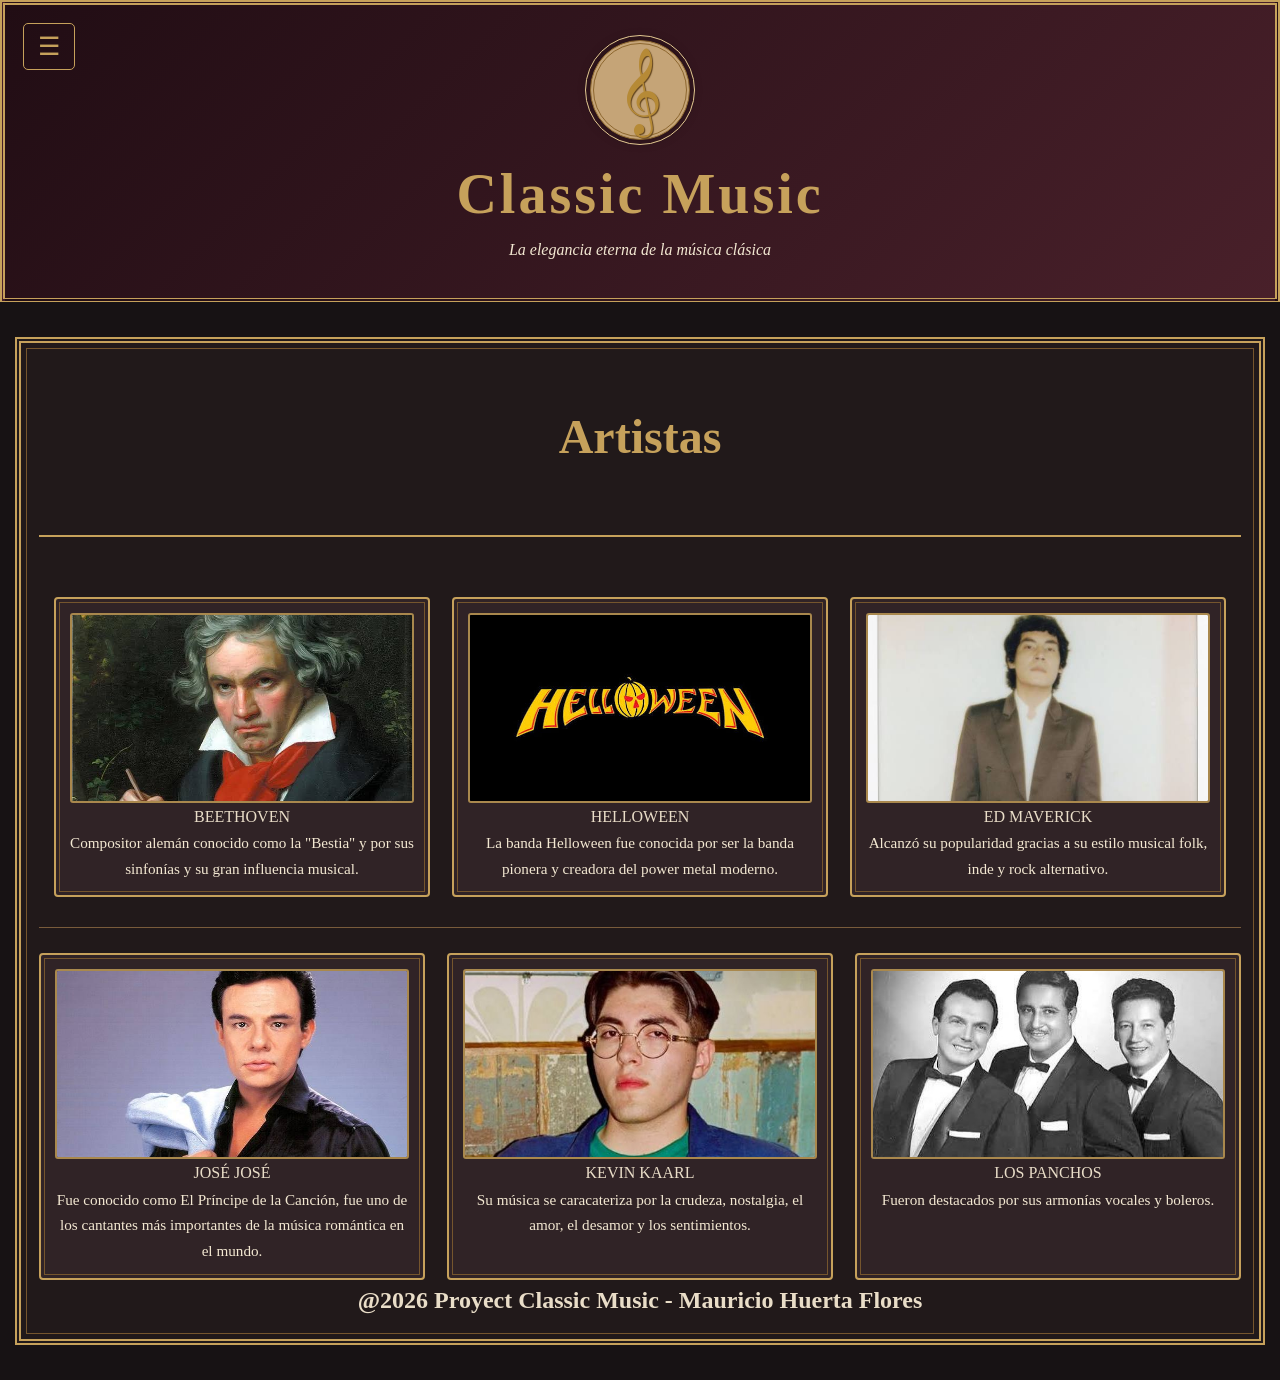
<file: index.html>
<!DOCTYPE html>
<html lang="es">
<head>
    <meta charset="UTF-8">
    <meta name="viewport" content="width=device-width, initial-scale=1.0">
    <meta name="theme-color" content="#35151F">
    <title>index.html</title>
    <link rel="stylesheet" href="style.css">
</head>

<body>

    <!-- Encabezado principal -->
    <header class="encabezado">

        <button class="boton-menu" id="abrirMenu"
                aria-label="Abrir menú"
                aria-controls="menuLateral"
                aria-expanded="false">
            ☰
        </button>

        <div class="logo">
            <span class="clave-sol">𝄞</span>
        </div>

        <h1>Classic Music</h1>
        <p>La elegancia eterna de la música clásica</p>

    </header>

    <!-- Fondo oscuro del menú -->
    <div class="fondo-menu" id="fondoMenu"></div>

    <!-- Menú lateral -->
    <nav class="menu-lateral" id="menuLateral"
         aria-label="Menú principal">

        <button class="cerrar-menu" id="cerrarMenu"
                aria-label="Cerrar menú">×</button>

        <div class="logo logo-menu">
            <span class="clave-sol">𝄞</span>
        </div>

        <h2>Classic Music</h2>

        <a href="index.html">
            <span class="icono-menu" aria-hidden="clave-sol">𝄞</span>
            Inicio
        </a>

        <a href="Academica.html">
            <span class="icono-menu" aria-hidden="true">🎻</span>
            Académica
        </a>

        <a href="Rock.html">
            <span class="icono-menu" aria-hidden="true">🎸</span>
            Rock
        </a>

        <a href="Folk.html">
            <span class="icono-menu" aria-hidden="true">🎺</span>
            Folk
        </a>

        <a href="Pop.html">
            <span class="icono-menu" aria-hidden="true">🎙</span>
            Pop
        </a>

        <a href="genero.html">
            <span class="icono-menu" aria-hidden="true">🎹</span>
            Inde
        </a>

        <a href="Boleros.html">
            <span class="icono-menu" aria-hidden="true">🎶</span>
            Bolero
        </a>

        <a href="formulario.html">
            <span class="icono-menu" aria-hidden="true">$</span>
            Suscrbirse
        </a>

    </nav>

    <!-- Contenido de la página -->
    <main>

        <!-- Inicio -->
        <section class="presentacion" id="inicio">

          <h2><font size="20">Artistas</font></h2>

        </section>

        <!-- Compositores -->
        <section class="seccion" id="compositores">

            
            

            <div class="contenedor-tarjetas">

                <article class="tarjeta">
                    <img src="imagenes/beethoven2.jpg"
                         

                    <h3>BEETHOVEN</h3>

                    <p>
                        Compositor alemán conocido como la "Bestia" y por sus
                        sinfonías y su gran influencia musical.
                    </p>
                </article>

                 <article class="tarjeta">
                    <img src="imagenes/halloween2.jpg"
                         
                    <h3>HELLOWEEN</h3>

                    <p>
                         La banda Helloween fue conocida por ser
                          la banda pionera y creadora del power metal moderno.
                    </p>
                </article>

                <article class="tarjeta">
                    <img src="imagenes/ed.jpg"
                        

                    <h3>ED MAVERICK</h3>

                    <p>
                         Alcanzó su popularidad gracias a su estilo musical folk, inde y rock alternativo.
                    </p>
                </article>

            </div>

        </section>

        
            <div class="contenedor-tarjetas">

                <article class="tarjeta">
                    <img src="imagenes/jose2.jpg"
                         
                    <h3>JOSÉ JOSÉ</h3>

                    <p>
                       Fue conocido como El Príncipe de la Canción, fue uno de los cantantes más importantes de la música romántica
                       en el mundo.
                    </p>
                </article>

                <article class="tarjeta">
                    <img src="imagenes/kevin2.jpg"
                         

                    <h3>KEVIN KAARL</h3>

                    <p>
                        Su música se caracateriza
                        por la crudeza, nostalgia, el amor, el desamor y los sentimientos.
                    </p>
                </article>

                <article class="tarjeta">
                    <img src="imagenes/pancho2.jpg"
                        

                    <h3>LOS PANCHOS</h3>

                    <p>
                        Fueron destacados por sus armonías vocales y boleros.
                    </p>
                </article>

            </div>

        </section>
        <center><h2>@2026 Proyect Classic Music - Mauricio Huerta Flores</h2></center>


    <script src="script.js"></script>

</body>
</html>
</file>
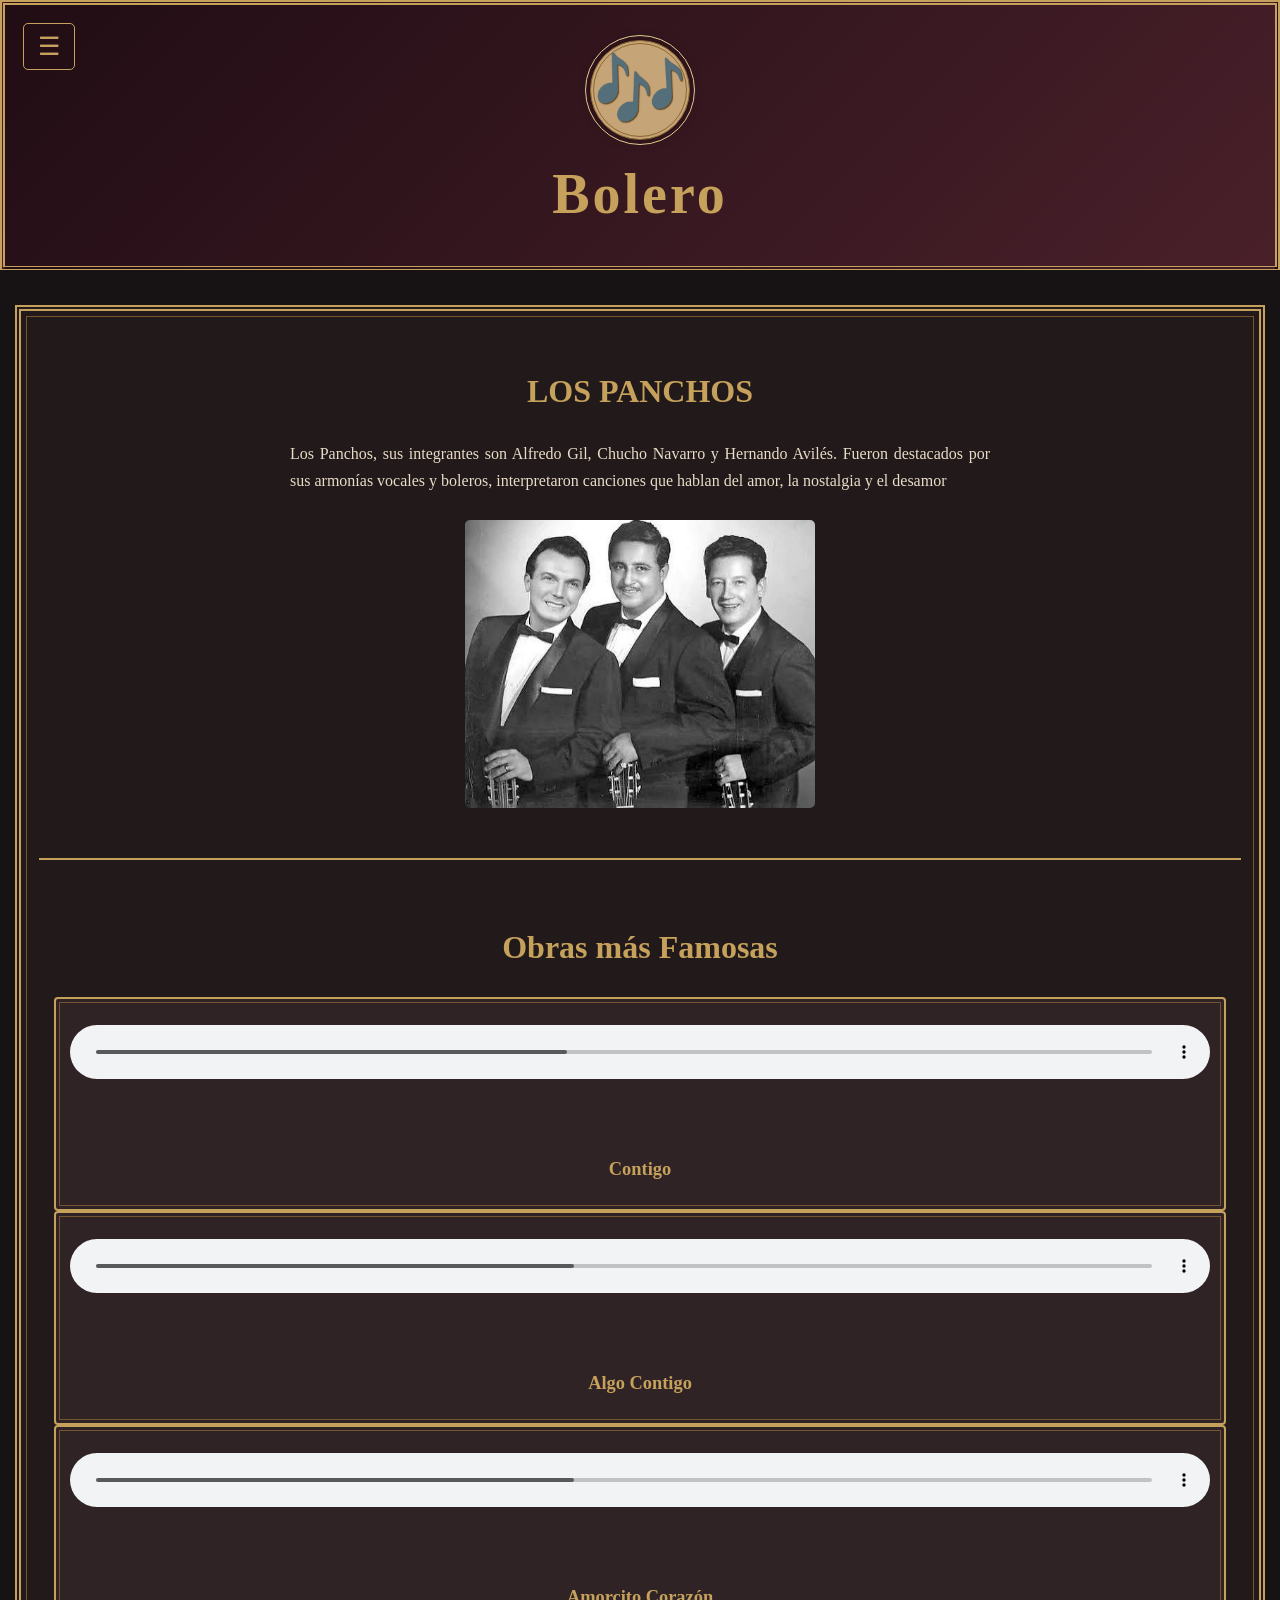
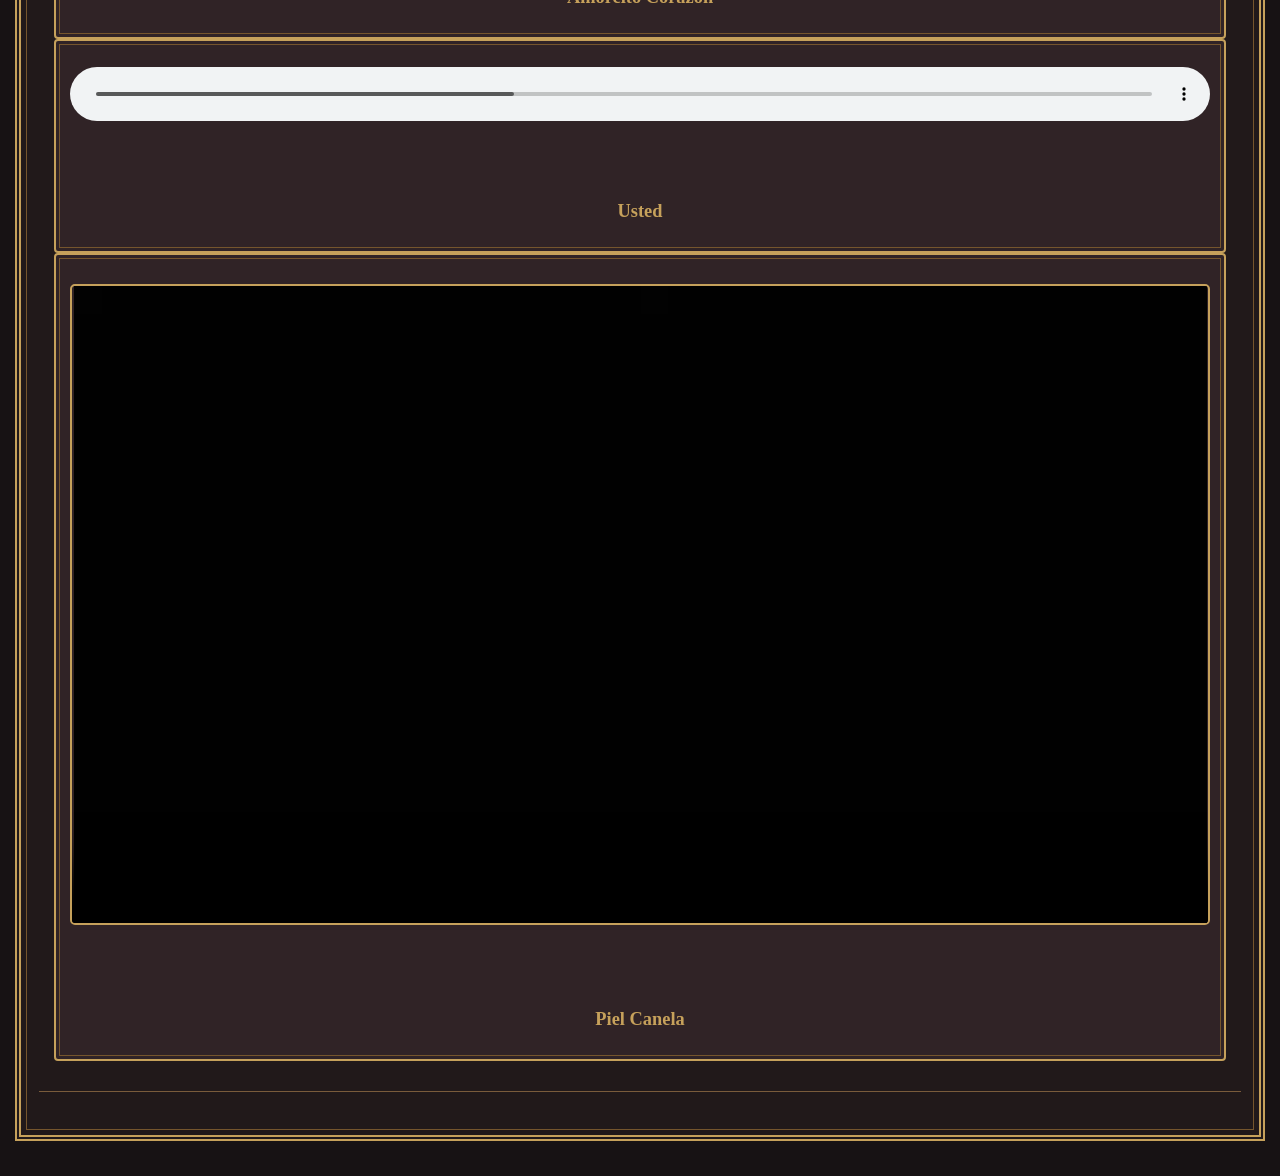
<file: Boleros.html>
<!DOCTYPE html>
<html lang="es">
<head>
    <meta charset="UTF-8">
    <meta name="viewport" content="width=device-width, initial-scale=1.0">
    <meta name="theme-color" content="#35151F">
    <title>Boleros.html</title>
    <link rel="stylesheet" href="style.css">
</head>

<body>

    <!-- Encabezado principal -->
    <header class="encabezado">

        <button class="boton-menu" id="abrirMenu"
                aria-label="Abrir menú"
                aria-controls="menuLateral"
                aria-expanded="false">
            ☰
        </button>

        <div class="logo">
            <span class="clave-sol">🎶</span>
        </div>

        <h1>Bolero</h1>
       

    </header>

    <!-- Fondo oscuro del menú -->
    <div class="fondo-menu" id="fondoMenu"></div>

    <!-- Menú lateral -->
    <nav class="menu-lateral" id="menuLateral"
         aria-label="Menú principal">

        <button class="cerrar-menu" id="cerrarMenu"
                aria-label="Cerrar menú">×</button>

        <div class="logo logo-menu">
            <span class="clave-sol">𝄞</span>
        </div>

        <h2>Music Classic</h2>

        <a href="index.html">
            <span class="icono-menu" aria-hidden="clave-sol">𝄞</span>
            Inicio
        </a>

        <a href="Academica.html">
            <span class="icono-menu" aria-hidden="true">🎻</span>
            Académica
        </a>

        <a href="Rock.html">
            <span class="icono-menu" aria-hidden="true">🎸</span>
            Rock
        </a>

        <a href="Folk.html">
            <span class="icono-menu" aria-hidden="true">🎺</span>
            Folk
        </a>

        <a href="Pop.html">
            <span class="icono-menu" aria-hidden="true">🎙</span>
            Pop
        </a>

        <a href="genero.html">
            <span class="icono-menu" aria-hidden="true">🎹</span>
            Inde
        </a>

        <a href="Boleros.html">
            <span class="icono-menu" aria-hidden="true">🎶</span>
            Bolero
        </a>

         <a href="formulario.html">
            <span class="icono-menu" aria-hidden="true">$</span>
            Suscribirse
        </a>
    </nav>

    <!-- Contenido de la página -->
    <main>

        <!-- Inicio -->
        <section class="presentacion" id="inicio">

            <h2>LOS PANCHOS</h2>

            <p align="justify">
                Los Panchos, sus integrantes son Alfredo Gil, Chucho Navarro y Hernando Avilés. Fueron destacados por sus armonías vocales y boleros, interpretaron canciones que hablan
                del amor, la nostalgia y el desamor
                
            </p>

            <img
                src="imagenes/pancho.jpg" heigh="350" width="350">
                
                

        </section>

        <!-- Compositores -->
        <section class="seccion" id="Obras mas famosas">
        <h2>Obras más Famosas</h2>

                    <article class="tarjeta">
                   <center><audio controls preload="auto">
                    <source src="audio/contigo.mp3" type="audio/mp3">
                    </center></audio><br><br>
                    <h3>Contigo</h3>

                    <p>
                        
                    </p>
                </article>

                <article class="tarjeta">
                    <center><audio controls preload="auto">
                    <source src="audio/algocontigo.mp3" type="audio/mp3">
                    </center></audio><br><br>
                    <h3>Algo Contigo</h3>

                    <p>
                        
                    </p>
                </article>
                            
                <article class="tarjeta">
                    <center><audio controls preload="auto">
                    <source src="audio/amorcitocorazón.mp3" type="audio/mp3">
                    </center></audio><br><br>
                    <h3>Amorcito Corazón</h3>

                    <p>
                        
                    </p>
                </article>
           
                <article class="tarjeta">
                    <center><audio controls preload="auto">
                    <source src="audio/usted.mp3" type="audio/mp3">
                    </center></audio><br><br>
                    <h3>Usted</h3>

                    <p>
                        
                    </p>
                </article>
    
                <article class="tarjeta">
                    <center><video width="640" height="360" controls>
                        <source src="videos/pielcanela.mp4" type="video/mp4">
                        </center></video><br><br>
                    <h3>Piel Canela</h3>

                    <p>
                        
                    </p>
                </article>
            </div>

        </section>

     <script src="script.js"></script>

</body>
</html>
</file>
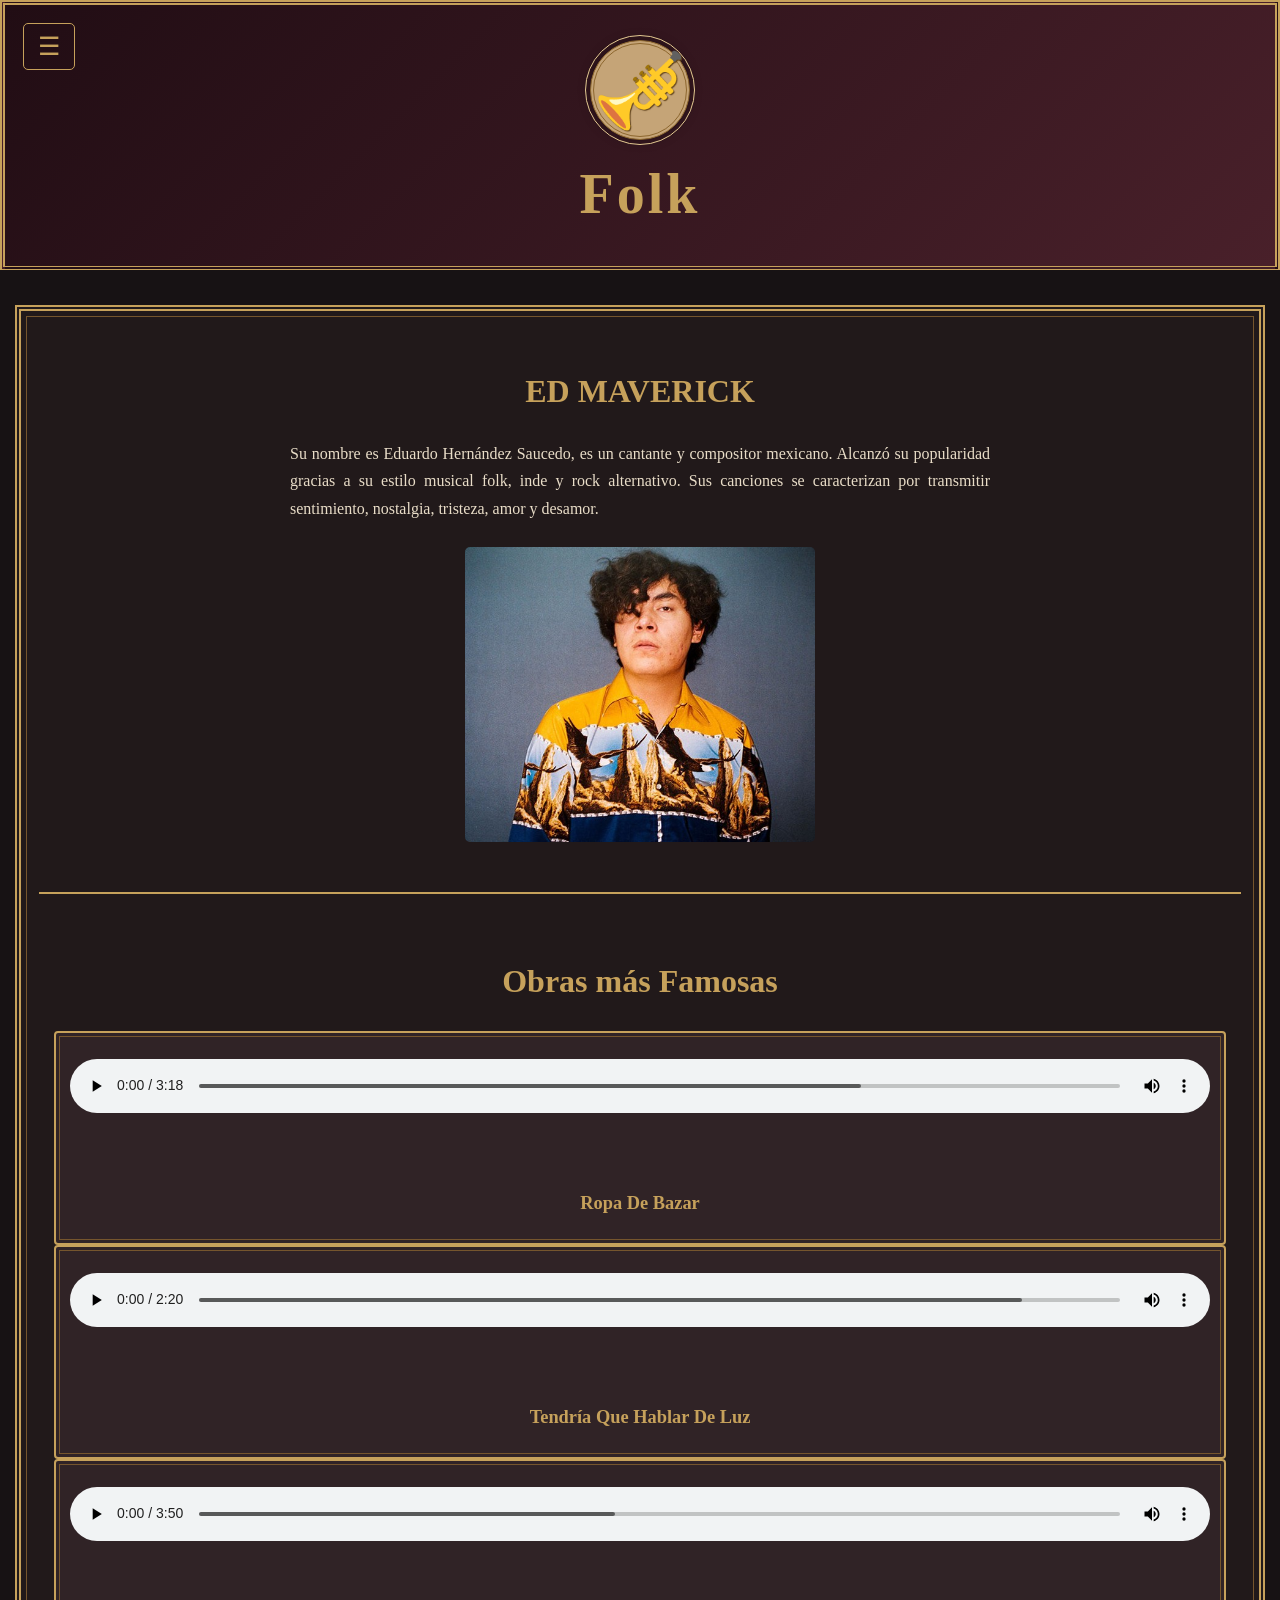
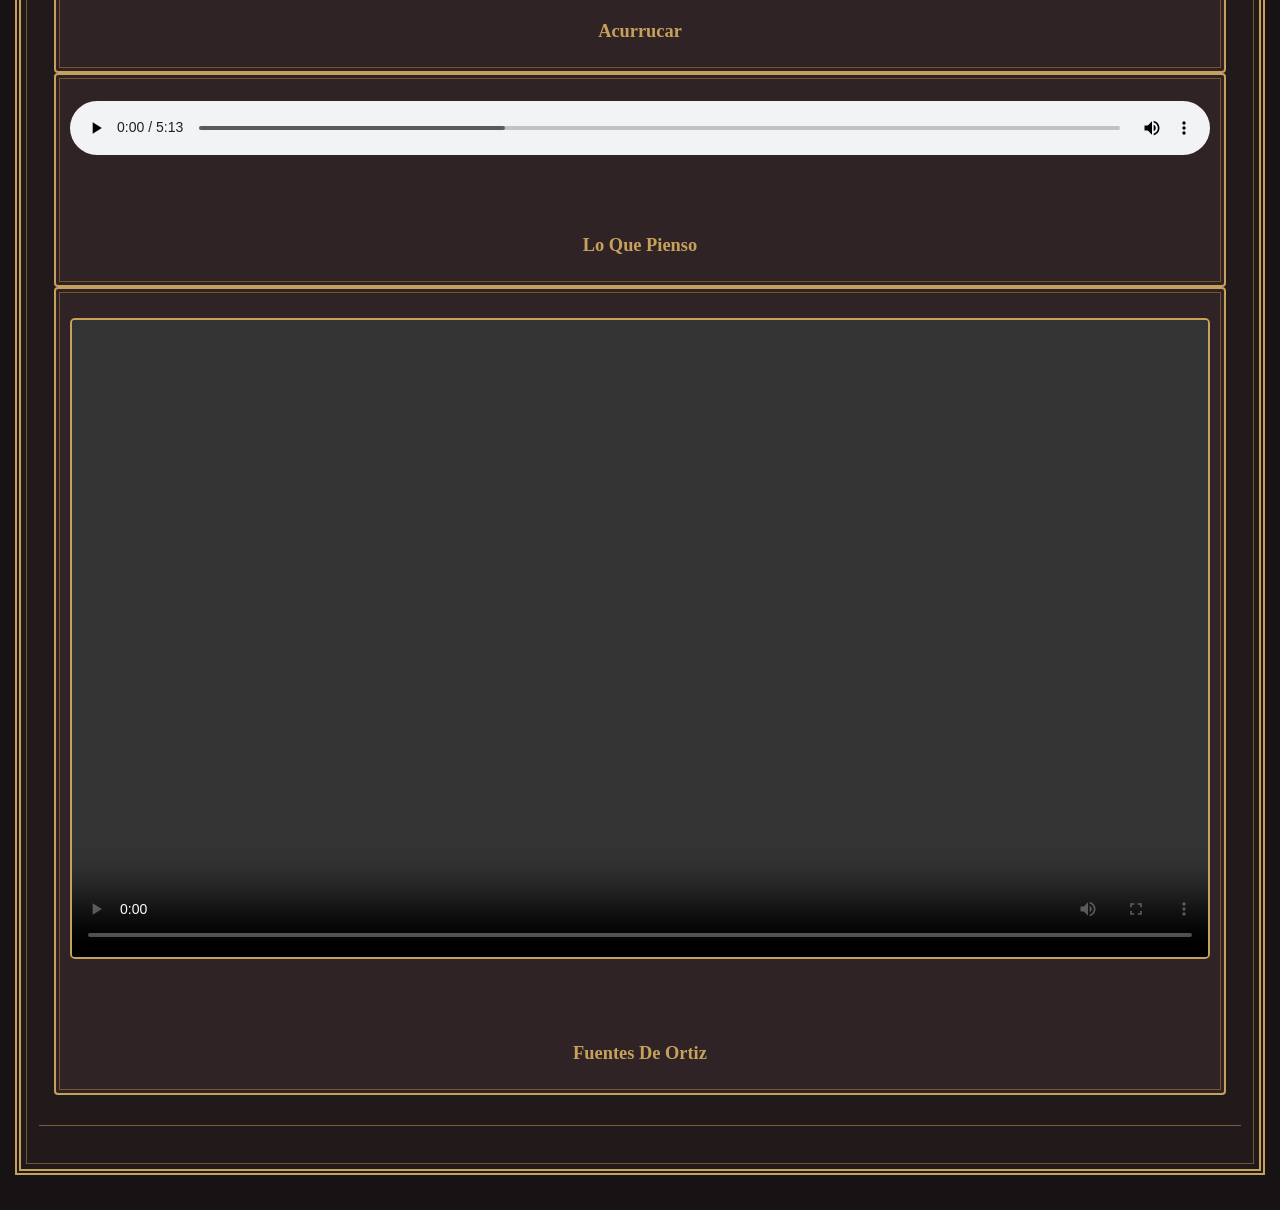
<file: Folk.html>
<!DOCTYPE html>
<html lang="es">
<head>
    <meta charset="UTF-8">
    <meta name="viewport" content="width=device-width, initial-scale=1.0">
    <meta name="theme-color" content="#35151F">
    <title>Folk.html</title>
    <link rel="stylesheet" href="style.css">
</head>

<body>

    <!-- Encabezado principal -->
    <header class="encabezado">

        <button class="boton-menu" id="abrirMenu"
                aria-label="Abrir menú"
                aria-controls="menuLateral"
                aria-expanded="false">
            ☰
        </button>

        <div class="logo">
            <span class="clave-sol">🎺</span>
        </div>

        <h1>Folk</h1>


    </header>

    <!-- Fondo oscuro del menú -->
    <div class="fondo-menu" id="fondoMenu"></div>

    <!-- Menú lateral -->
    <nav class="menu-lateral" id="menuLateral"
         aria-label="Menú principal">

        <button class="cerrar-menu" id="cerrarMenu"
                aria-label="Cerrar menú">×</button>

        <div class="logo logo-menu">
            <span class="clave-sol">𝄞</span>
        </div>

        <h2>Classic Music</h2>

        <a href="index.html">
            <span class="icono-menu" aria-hidden="clave-sol">𝄞</span>
            Inicio
        </a>

        <a href="Academica.html">
            <span class="icono-menu" aria-hidden="true">🎻</span>
            Académica
        </a>

        <a href="Rock.html">
            <span class="icono-menu" aria-hidden="true">🎸</span>
            Rock
        </a>

        <a href="Folk.html">
            <span class="icono-menu" aria-hidden="true">🎺</span>
            Folk
        </a>

        <a href="Pop.html">
            <span class="icono-menu" aria-hidden="true">🎙</span>
            Pop
        </a>

        <a href="genero.html">
            <span class="icono-menu" aria-hidden="true">🎹</span>
            Inde
        </a>

        <a href="Boleros.html">
            <span class="icono-menu" aria-hidden="true">🎶</span>
            Bolero
        </a>

         <a href="formulario.html">
            <span class="icono-menu" aria-hidden="true">$</span>
            Suscribirse
        </a>

    </nav>

    <!-- Contenido de la página -->
    <main>

        <!-- Inicio -->
        <section class="presentacion" id="inicio">

            <h2>ED MAVERICK</h2>

            <p align="justify">
                Su nombre es Eduardo Hernández Saucedo, es un cantante y compositor mexicano.
                Alcanzó su popularidad gracias a su estilo musical folk, inde y rock alternativo.
                Sus canciones se caracterizan por transmitir sentimiento, nostalgia, tristeza, amor y desamor.
                
            </p>

            <img
                src="imagenes/ed2.jpg" heigh="350" width="350">
                
                

        </section>

        <!-- Compositores -->
        <section class="seccion" id="Obras mas famosas">
        <h2>Obras más Famosas</h2>

                    <article class="tarjeta">
                    <center><audio controls preload="auto">
                    <source src="audio/ropadebazar.mp3" type="audio/mp3">
                    </center></audio><br><br>

                    <h3>Ropa De Bazar</h3>

                    <p>
                        
                    </p>
                </article>

                <article class="tarjeta">
                    <center><audio controls preload="auto">
                    <source src="audio/luz.mp3" type="audio/mp3">
                    </center></audio><br><br>
                    <h3>Tendría Que Hablar De Luz</h3>

                    <p>
                       
                    </p>
                </article>
                            
                <article class="tarjeta">
                   <center><audio controls preload="auto">
                    <source src="audio/acurrucar.mp3" type="audio/mp3">
                    </center></audio><br><br>
                    <h3>Acurrucar</h3>

                    <p>
                        
                    </p>
                </article>
           
                <article class="tarjeta">
                    <center><audio controls preload="auto">
                    <source src="audio/loquepienso.mp3" type="audio/mp3">
                    </center></audio><br><br>
                    <h3>Lo Que Pienso</h3>

                    <p>
                       
                    </p>
                </article>
    
                <article class="tarjeta">
                   <center><video width="640" height="360" controls>
                        <source src="videos/fuentesdeortiz.mp4" type="video/mp4">
                        </center></video><br><br>
                    <h3>Fuentes De Ortiz</h3>

                    <p>
                        
                    </p>
                </article>
            </div>

        </section>

    <script src="script.js"></script>
</body>
</html>
</file>
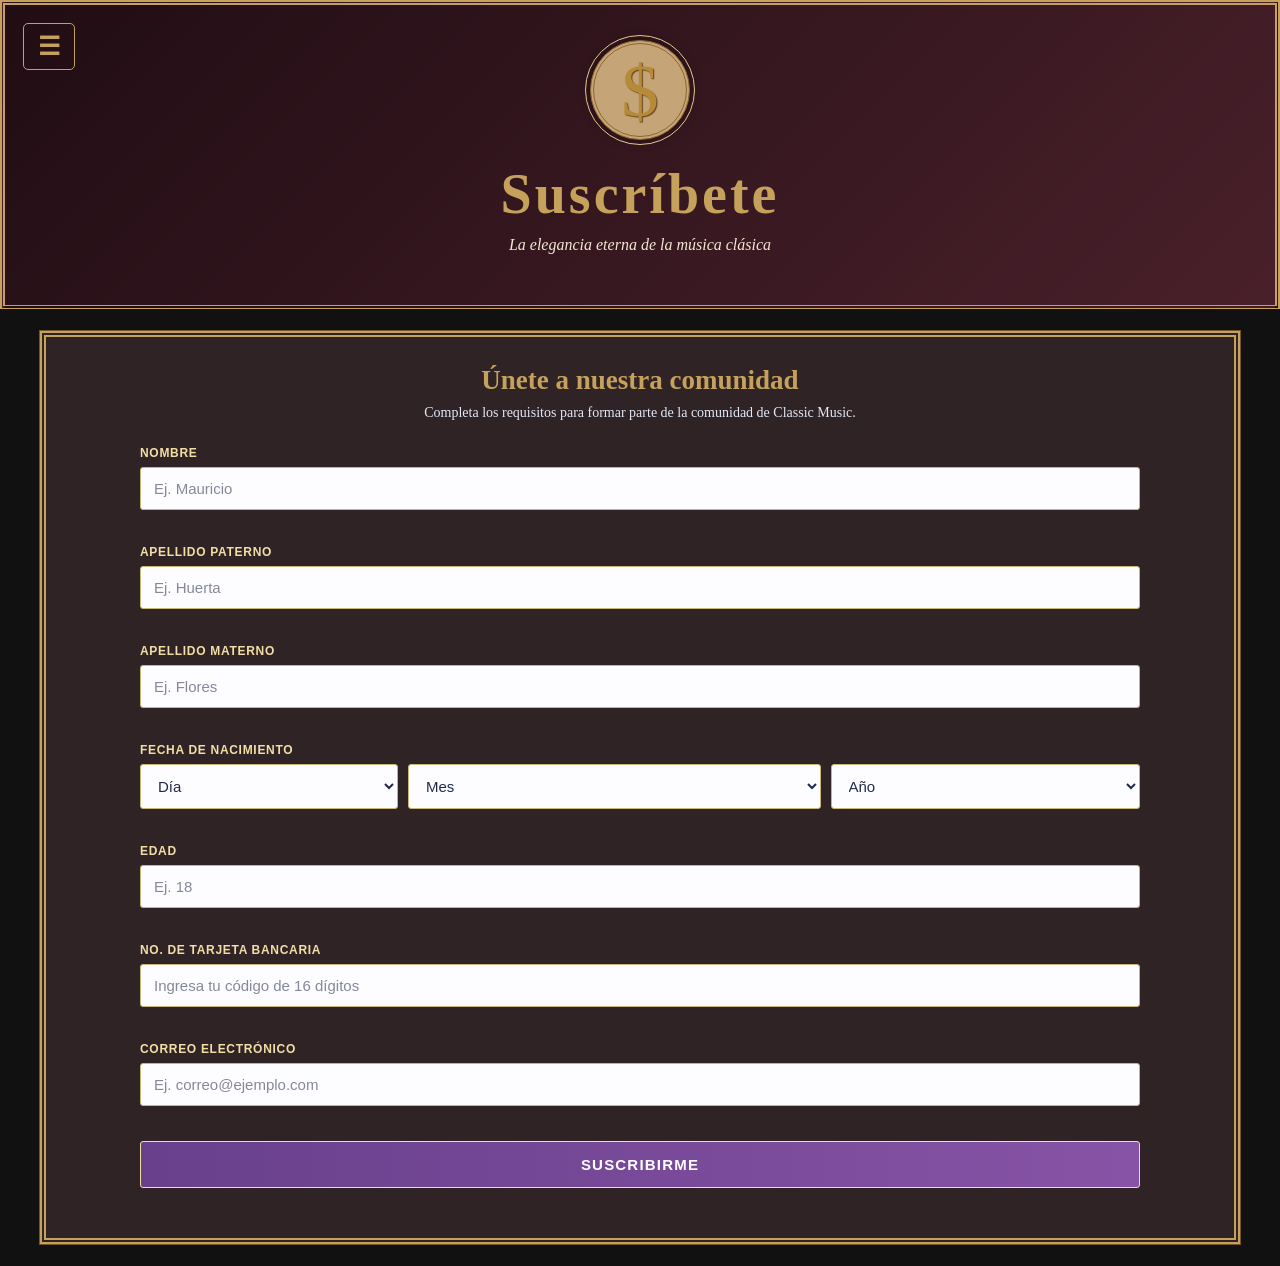
<file: formulario.html>
<!DOCTYPE html>
<html lang="es">
<head>
    <meta charset="UTF-8">
    <meta name="viewport" content="width=device-width, initial-scale=1.0">
    <title>Suscripción | Classic Music</title>
    <link rel="stylesheet" href="estilo.css">
</head>
<body>
    <!-- Encabezado principal de Classic Music -->
    <header class="encabezado">
        <button class="boton-menu" id="abrirMenu" type="button"
                aria-label="Abrir menú" aria-controls="menuLateral"
                aria-expanded="false">☰</button>

        <div class="logo">
            <span class="clave-sol" aria-hidden="true">$</span>
        </div>
        <h1>Suscríbete</h1>
        <p>La elegancia eterna de la música clásica</p>
    </header>

    <div class="fondo-menu" id="fondoMenu"></div>

    <nav class="menu-lateral" id="menuLateral" aria-label="Menú principal">
        <button class="cerrar-menu" id="cerrarMenu" type="button"
                aria-label="Cerrar menú">×</button>
        <div class="logo logo-menu">
            <span class="clave-sol" aria-hidden="true">𝄞</span>
        </div>
        <h2>Classic Music</h2>

        <a href="index.html"><span class="icono-menu" aria-hidden="true">𝄞</span>Inicio</a>
        <a href="Academica.html"><span class="icono-menu" aria-hidden="true">🎻</span>Académica</a>
        <a href="Rock.html"><span class="icono-menu" aria-hidden="true">🎸</span>Rock</a>
        <a href="Folk.html"><span class="icono-menu" aria-hidden="true">🎺</span>Folk</a>
        <a href="Pop.html"><span class="icono-menu" aria-hidden="true">🎙</span>Pop</a>
        <a href="genero.html"><span class="icono-menu" aria-hidden="true">🎹</span>Inde</a>
        <a href="Boleros.html"><span class="icono-menu" aria-hidden="true">🎶</span>Bolero</a>
        <a href="formulario.html"><span class="icono-menu" aria-hidden="true">$</span>Suscribirse</a>
    </nav>

   

        <section class="contenido">
            <h2>Únete a nuestra comunidad</h2>
            <p class="intro">Completa los requisitos para formar parte de la comunidad de Classic Music.</p>

            <form id="formulario" novalidate>
                <div class="campo">
                    <label for="nombre">NOMBRE</label>
                    <input type="text" id="nombre" name="nombre" placeholder="Ej. Mauricio" autocomplete="off" maxlength="100">
                    <small class="error" id="error-nombre"></small>
                </div>

                <div class="campo">
                    <label for="apellidoPaterno">APELLIDO PATERNO</label>
                    <input type="text" id="apellidoPaterno" name="apellidoPaterno" placeholder="Ej. Huerta" autocomplete="off" maxlength="100">
                    <small class="error" id="error-apellidoPaterno"></small>
                </div>

                <div class="campo">
                    <label for="apellidoMaterno">APELLIDO MATERNO</label>
                    <input type="text" id="apellidoMaterno" name="apellidoMaterno" placeholder="Ej. Flores" autocomplete="off" maxlength="100">
                    <small class="error" id="error-apellidoMaterno"></small>
                </div>

                <div class="campo">
                    <label for="dia">FECHA DE NACIMIENTO</label>
                    <div class="fecha-grid">
                        <select id="dia" name="dia" aria-label="Día">
                            <option value="">Día</option>
                        </select>
                        <select id="mes" name="mes" aria-label="Mes">
                            <option value="">Mes</option>
                            <option value="01">Enero</option>
                            <option value="02">Febrero</option>
                            <option value="03">Marzo</option>
                            <option value="04">Abril</option>
                            <option value="05">Mayo</option>
                            <option value="06">Junio</option>
                            <option value="07">Julio</option>
                            <option value="08">Agosto</option>
                            <option value="09">Septiembre</option>
                            <option value="10">Octubre</option>
                            <option value="11">Noviembre</option>
                            <option value="12">Diciembre</option>
                        </select>
                        <select id="anio" name="anio" aria-label="Año">
                            <option value="">Año</option>
                        </select>
                    </div>
                    <small class="error" id="error-fecha"></small>
                </div>

                <div class="campo">
                    <label for="edad">EDAD</label>
                    <input type="text" id="edad" name="edad" placeholder="Ej. 18" inputmode="numeric" autocomplete="off" maxlength="3">
                    <small class="error" id="error-edad"></small>
                </div>

                <div class="campo">
                    <label for="telefono">NO. DE TARJETA BANCARIA</label>
                    <input type="text" id="telefono" name="telefono" placeholder="Ingresa tu código de 16 dígitos" inputmode="numeric" autocomplete="off" maxlength="16">
                    <small class="error" id="error-telefono"></small>
                </div>

                <div class="campo">
                    <label for="email">CORREO ELECTRÓNICO</label>
                    <input type="text" id="email" name="email" placeholder="Ej. correo@ejemplo.com" autocomplete="off" maxlength="50">
                    <small class="error" id="error-email"></small>
                </div>

                <button type="submit">SUSCRIBIRME</button>
                <p class="exito" id="mensaje-exito"></p>
            </form>
        </section>
    </main>

    <div id="modalExito" class="modal-overlay" style="display: none;" role="dialog" aria-modal="true" aria-labelledby="tituloModal" aria-describedby="textoModal">
        <div class="modal-card">
            <div class="modal-icon" aria-hidden="true">✓</div>
            <h2 id="tituloModal">¡Suscripción completada!</h2>
            <p id="textoModal">Tus datos se validaron correctamente. ¡Gracias por formar parte de Classic Music!</p>
            <button id="btnCerrarModal" type="button">Continuar</button>
        </div>
    </div>

    <script src="scripts.js?v=6"></script>
</body>
</html>
</file>
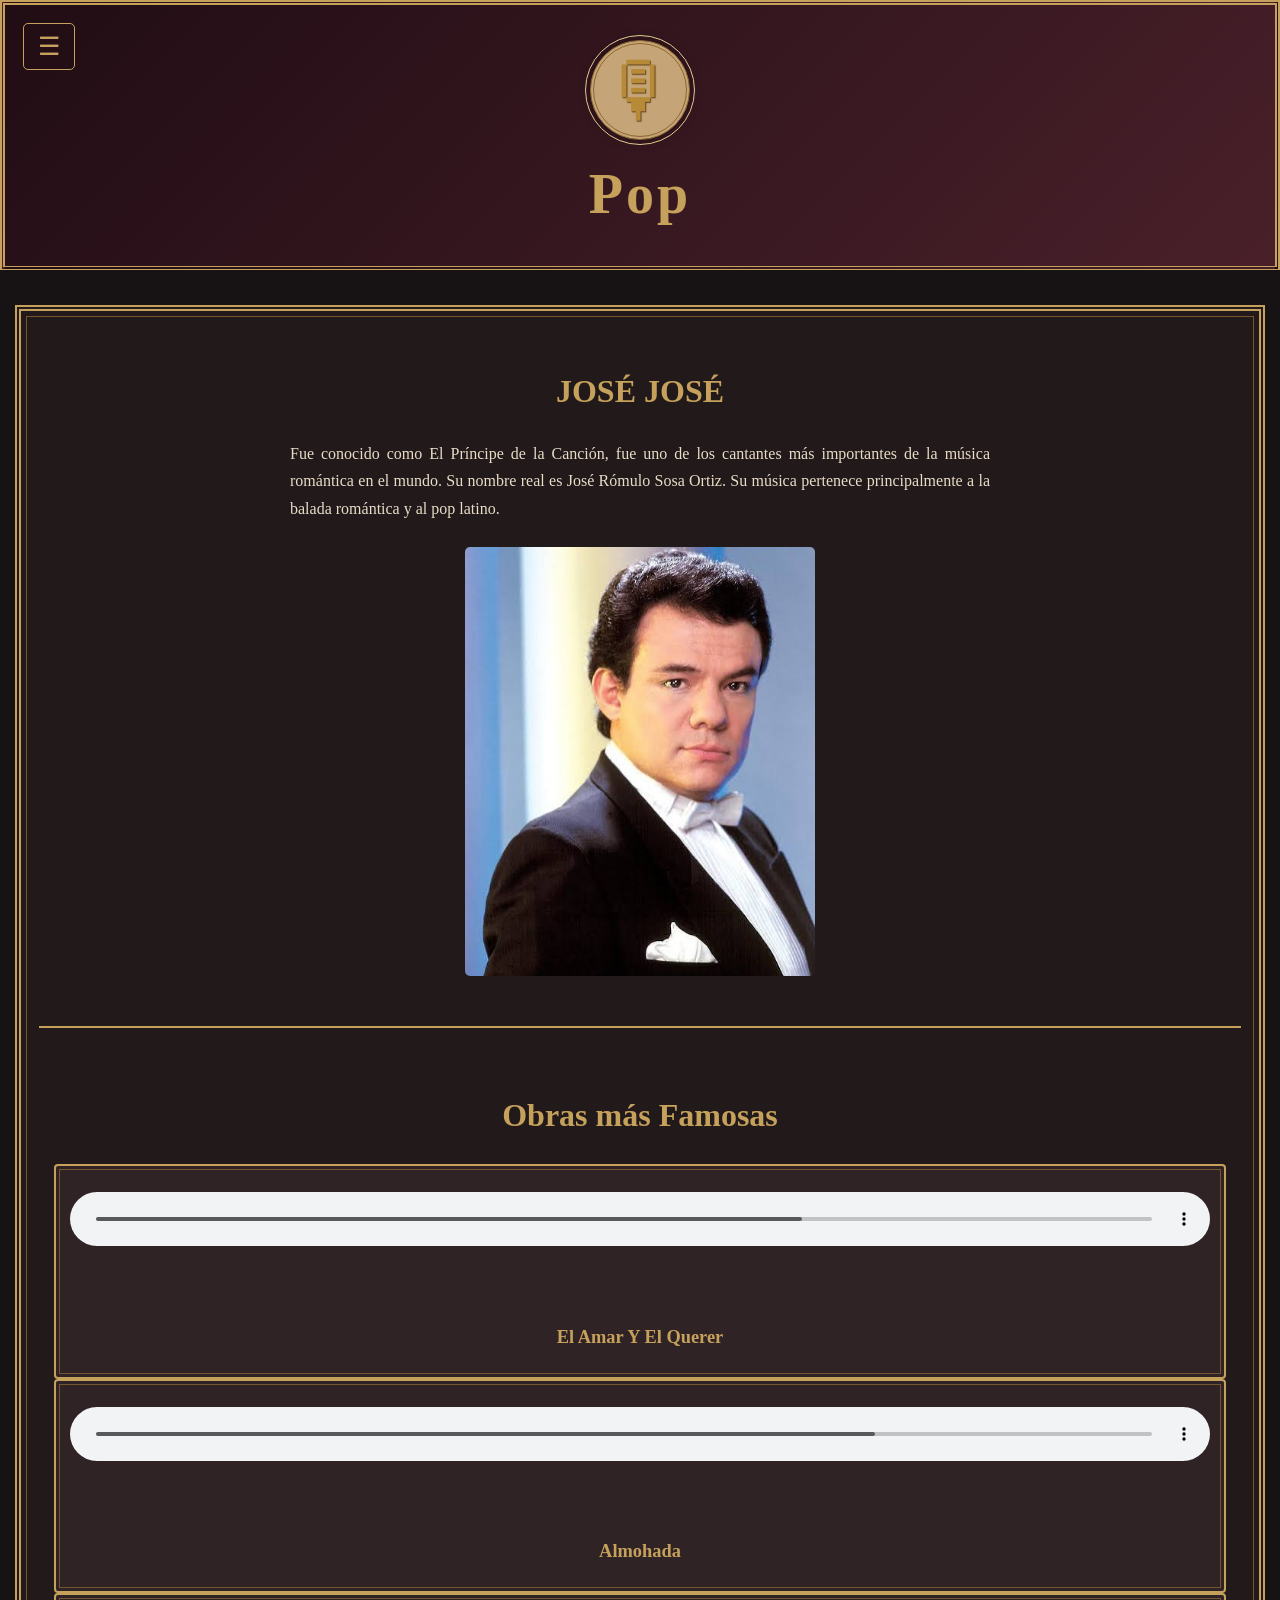
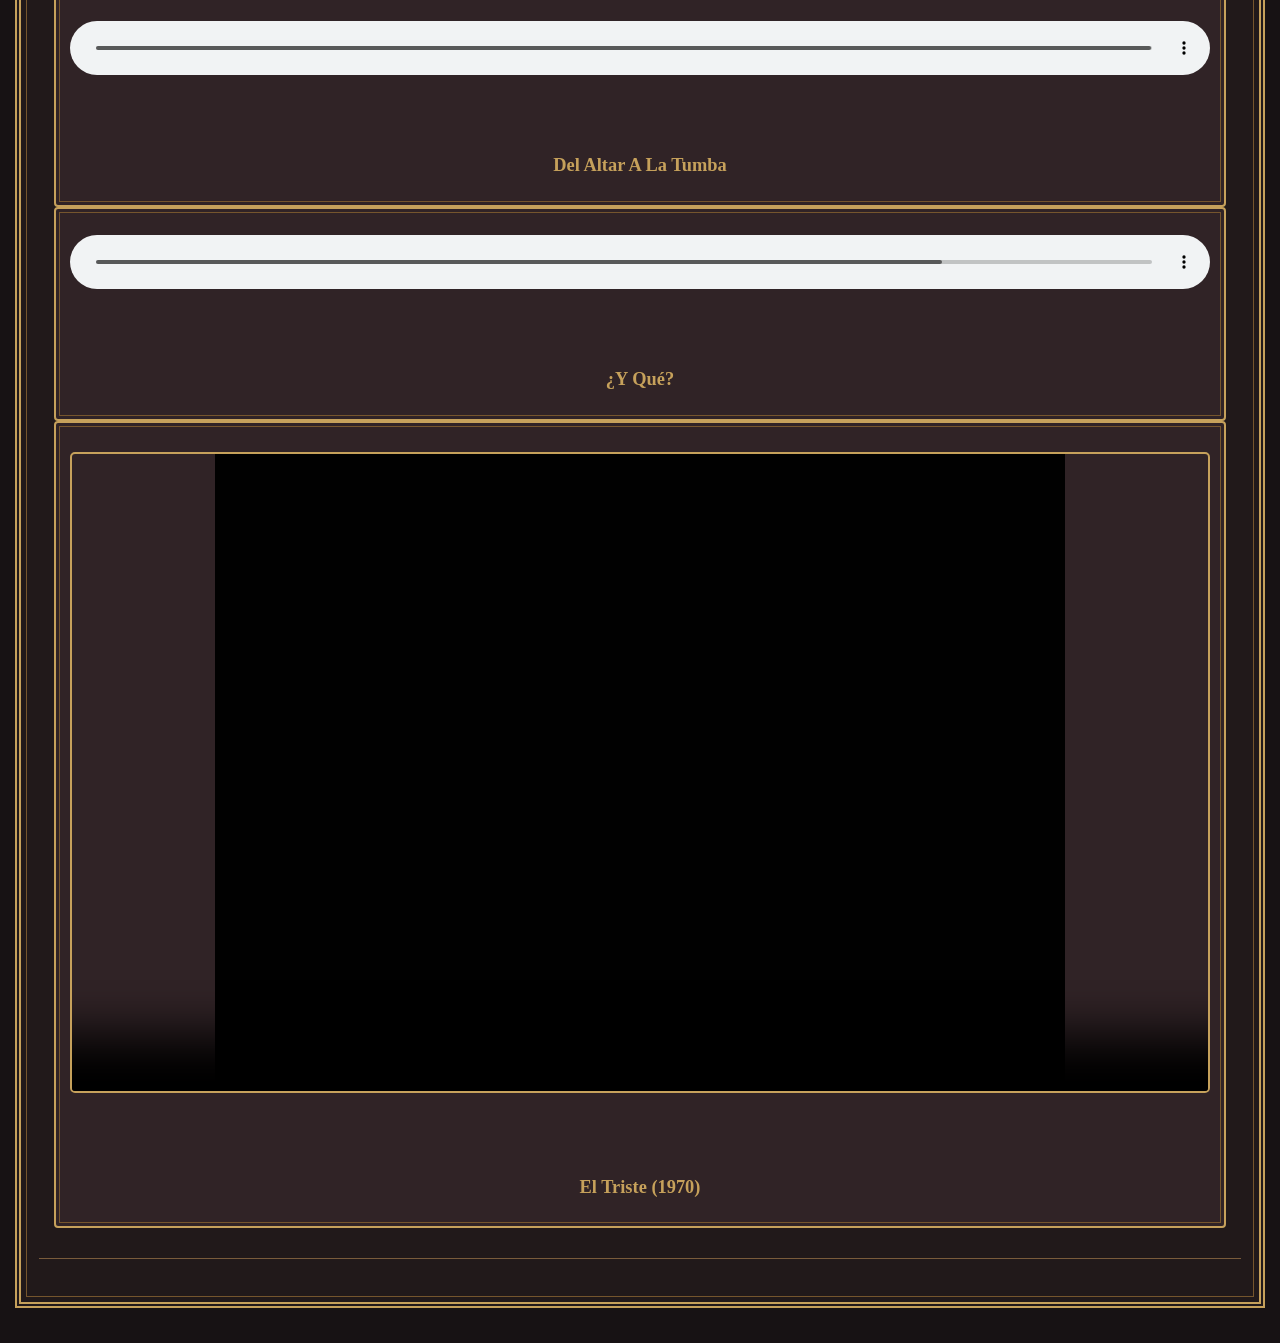
<file: Pop.html>
<!DOCTYPE html>
<html lang="es">
<head>
    <meta charset="UTF-8">
    <meta name="viewport" content="width=device-width, initial-scale=1.0">
    <meta name="theme-color" content="#35151F">
    <title>Pop.html</title>
    <link rel="stylesheet" href="style.css">
</head>

<body>

    <!-- Encabezado principal -->
    <header class="encabezado">

        <button class="boton-menu" id="abrirMenu"
                aria-label="Abrir menú"
                aria-controls="menuLateral"
                aria-expanded="false">
            ☰
        </button>

        <div class="logo">
            <span class="clave-sol">🎙</span>
        </div>

        <h1>Pop</h1>
       

    </header>

    <!-- Fondo oscuro del menú -->
    <div class="fondo-menu" id="fondoMenu"></div>

    <!-- Menú lateral -->
    <nav class="menu-lateral" id="menuLateral"
         aria-label="Menú principal">

        <button class="cerrar-menu" id="cerrarMenu"
                aria-label="Cerrar menú">×</button>

        <div class="logo logo-menu">
            <span class="clave-sol">𝄞</span>
        </div>

        <h2>Music Classic</h2>

        <a href="index.html">
            <span class="icono-menu" aria-hidden="clave-sol">𝄞</span>
            Inicio
        </a>

        <a href="Academica.html">
            <span class="icono-menu" aria-hidden="true">🎻</span>
            Académica
        </a>

        <a href="Rock.html">
            <span class="icono-menu" aria-hidden="true">🎸</span>
            Rock
        </a>

        <a href="Folk.html">
            <span class="icono-menu" aria-hidden="true">🎺</span>
            Folk
        </a>

        <a href="Pop.html">
            <span class="icono-menu" aria-hidden="true">🎙</span>
            Pop
        </a>

        <a href="genero.html">
            <span class="icono-menu" aria-hidden="true">🎹</span>
            Inde
        </a>

        <a href="Boleros.html">
            <span class="icono-menu" aria-hidden="true">🎶</span>
            Bolero
        </a>

         <a href="formulario.html">
            <span class="icono-menu" aria-hidden="true">$</span>
            Suscribirse
        </a>

    </nav>

    <!-- Contenido de la página -->
    <main>

        <!-- Inicio -->
        <section class="presentacion" id="inicio">

            <h2>JOSÉ JOSÉ</h2>

            <p align="justify">
                Fue conocido como El Príncipe de la Canción, fue uno de los cantantes más importantes de la música romántica
                en el mundo. Su nombre real es José Rómulo Sosa Ortiz. Su música pertenece principalmente a la balada romántica
                y al pop latino.
                
            </p>

            <img
                src="imagenes/jose.jpg" heigh="350" width="350">
                
                

        </section>

        <!-- Compositores -->
        <section class="seccion" id="Obras mas famosas">
        <h2>Obras más Famosas</h2>

                    <article class="tarjeta">
                   <center><audio controls preload="auto">
                    <source src="audio/querer.mp3" type="audio/mp3">
                    </center></audio><br><br>
                    <h3>El Amar Y El Querer</h3>

                    <p>
                       
                    </p>
                </article>

                <article class="tarjeta">
                    <center><audio controls preload="auto">
                    <source src="audio/almohada.mp3" type="audio/mp3">
                    </center></audio><br><br>
                    <h3>Almohada</h3>

                    <p>
                        
                    </p>
                </article>
                            
                <article class="tarjeta">
                    <center><audio controls preload="auto">
                    <source src="audio/delaltar.mp3" type="audio/mp3">
                    </center></audio><br><br>
                    <h3>Del Altar A La Tumba</h3>

                    <p>
                        
                    </p>
                </article>
           
                <article class="tarjeta">
                    <center><audio controls preload="auto">
                    <source src="audio/yque.mp3" type="audio/mp3">
                    </center></audio><br><br>
                    <h3>¿Y Qué?</h3>

                    <p>
                        
                    </p>
                </article>
    
                <article class="tarjeta">
                   <center><video width="auto" height="auto" controls>
                        <source src="videos/eltriste.webm" type="video/webm">
                        </center></video><br><br>
                    <h3>El Triste (1970)</h3>

                    <p>
                        
                    </p>
                </article>
            </div>

        </section>

    <script src="script.js"></script>

</body>
</html>
</file>
<file: style.css>
/* =====================================
   CONFIGURACIÓN GENERAL
===================================== */

* {
    margin: 0;
    padding: 0;
    box-sizing: border-box;
    scroll-behavior: smooth;
}

:root {
    --vino: #35151F;
    --vino-claro: #572B35;
    --dorado: #C6A15B;
    --dorado-oscuro: #8D672F;
    --cafe-claro: #C5A477;
    --crema: #F3E8D2;
    --fondo: #171214;
    --texto: #E9DDC8;
}

body {
    background-color: var(--fondo);
    color: var(--texto);
    font-family: Georgia, "Times New Roman", serif;
    line-height: 1.7;
}

/* =====================================
   ENCABEZADO
===================================== */

.encabezado {
    position: relative;
    text-align: center;
    padding: 35px 20px;
    background: linear-gradient(
        135deg,
        #210D14,
        #49202A
    );
    border: 5px double var(--dorado);
    border-bottom-width: 4px;
}

.encabezado h1 {
    color: var(--dorado);
    font-size: clamp(2rem, 6vw, 3.5rem);
    letter-spacing: 3px;
    text-transform: capitalize;
    line-height: 1.3;
}

.encabezado p {
    color: var(--crema);
    font-style: italic;
    margin-top: 5px;
}

/* =====================================
   LOGO DE CLAVE DE SOL
===================================== */

.logo {
    width: 100px;
    height: 100px;
    margin: 0 auto 18px;
    display: flex;
    justify-content: center;
    align-items: center;

    background-color: var(--cafe-claro);
    border: 4px double var(--dorado-oscuro);
    outline: 1px solid #E3C991;
    outline-offset: 4px;
    border-radius: 50%;

    box-shadow: 0 0 12px rgba(0, 0, 0, 0.35);
}

.clave-sol {
    color: #B68A36;
    font-family: "Times New Roman", serif;
    font-size: 75px;
    line-height: 1;
    text-shadow: 1px 1px 1px #63451E;
}

/* =====================================
   BOTÓN DE MENÚ
===================================== */

.boton-menu {
    position: absolute;
    top: 18px;
    left: 18px;

    background: transparent;
    color: var(--dorado);
    border: 1px solid var(--dorado);
    border-radius: 5px;

    padding: 8px 14px;
    font-size: 25px;
    cursor: pointer;
    transition: 0.3s;
}

.boton-menu:hover {
    background-color: var(--dorado);
    color: var(--vino);
}

/* =====================================
   MENÚ LATERAL
===================================== */

.menu-lateral {
    position: fixed;
    top: 0;
    left: -290px;

    width: 270px;
    max-width: 85vw;
    height: 100vh;

    background: linear-gradient(
        180deg,
        #432719,
        #24150F
    );

    border-right: 4px double var(--dorado);
    padding: 65px 20px 25px;

    z-index: 1001;
    overflow-y: auto;

    transition: left 0.3s ease;
}

.menu-lateral.activo {
    left: 0;
}

.menu-lateral h2 {
    color: var(--dorado);
    text-align: center;
    margin-bottom: 25px;
    padding-bottom: 15px;
    border-bottom: 1px solid var(--dorado);
}

/* Logo dentro del menú */

.logo-menu {
    width: 75px;
    height: 75px;
    margin-bottom: 18px;
}

.logo-menu .clave-sol {
    font-size: 58px;
}

/* Enlaces e iconos */

.menu-lateral a {
    display: flex;
    align-items: center;
    gap: 14px;

    color: var(--crema);
    text-decoration: none;

    padding: 13px 10px;
    margin-bottom: 8px;

    border-bottom: 1px solid #79515A;
    transition: 0.3s;
}

.menu-lateral a:hover {
    background-color: var(--dorado);
    color: var(--vino);
    padding-left: 20px;
}

.icono-menu {
    width: 30px;
    min-width: 30px;

    color: #D6B36F;
    font-size: 27px;
    text-align: center;
    line-height: 1;

    transition: color 0.3s;
}

.menu-lateral a:hover .icono-menu {
    color: var(--vino);
}

/* Botón de cerrar */

.cerrar-menu {
    position: absolute;
    top: 10px;
    right: 15px;

    background: none;
    border: none;
    color: var(--dorado);

    font-size: 35px;
    cursor: pointer;
}

/* =====================================
   FONDO OSCURO DEL MENÚ
===================================== */

.fondo-menu {
    position: fixed;
    inset: 0;

    background: rgba(0, 0, 0, 0.65);

    z-index: 1000;
    opacity: 0;
    visibility: hidden;

    transition: opacity 0.3s, visibility 0.3s;
}

.fondo-menu.activo {
    opacity: 1;
    visibility: visible;
}

/* =====================================
   MARCO CLÁSICO DE LA PÁGINA
===================================== */

main {
    max-width: 1250px;
    margin: 35px auto;
    padding: 18px;

    border: 6px double var(--dorado);
    outline: 1px solid #75552D;
    outline-offset: -12px;

    background-color: #21191A;
}

/* =====================================
   PRESENTACIÓN
===================================== */

.presentacion {
    text-align: center;
    padding: 35px 20px;
    margin-bottom: 30px;

    border-bottom: 2px solid var(--dorado);
    scroll-margin-top: 20px;
}

.presentacion h2,
.seccion h2 {
    color: var(--dorado);
    font-size: clamp(1.5rem, 4vw, 2rem);
    text-align: center;
    margin-bottom: 22px;
}

.presentacion p {
    max-width: 700px;
    margin: 0 auto 25px;
}

.imagen-portada {
    display: block;
    width: 100%;
    max-width: 850px;
    height: 320px;

    object-fit: cover;
    margin: 0 auto;

    border: 5px double var(--dorado);
    border-radius: 5px;
}

/* =====================================
   SECCIONES
===================================== */

.seccion {
    padding: 30px 15px;
    margin-bottom: 25px;

    border-bottom: 1px solid #795B3B;
    scroll-margin-top: 20px;
}

/* =====================================
   CUADRÍCULA DE TRES COLUMNAS
===================================== */

.contenedor-tarjetas {
    display: grid;
    grid-template-columns: repeat(3, minmax(0, 1fr));
    gap: 22px;
}

/* =====================================
   TARJETAS
===================================== */

.tarjeta {
    min-width: 0;

    background-color: #302326;
    padding: 14px;

    border: 2px solid var(--dorado);
    outline: 1px solid #75552D;
    outline-offset: -6px;

    border-radius: 4px;
    text-align: center;

    transition: transform 0.3s, background-color 0.3s;
}

.tarjeta:hover {
    transform: translateY(-5px);
    background-color: var(--vino-claro);
}

.tarjeta img {
    display: block;
    width: 100%;
    height: 190px;

    object-fit: cover;

    border: 2px solid #A9884D;
    border-radius: 3px;
}

.tarjeta h3 {
    color: var(--dorado);
    margin: 12px 0;
    font-size: 1.15rem;
    line-height: 1.4;
}

.tarjeta p {
    color: var(--crema);
    font-size: 0.95rem;
}

/* =====================================
   PIE DE PÁGINA
===================================== */

footer {
    text-align: center;
    padding: 25px 15px;

    background-color: #210D14;
    color: var(--crema);

    border-top: 4px double var(--dorado);
}

/* =====================================
   TABLETAS
===================================== */

@media (max-width: 850px) {
    .contenedor-tarjetas {
        grid-template-columns: repeat(2, minmax(0, 1fr));
    }

    main {
        margin: 20px 12px;
    }
}

/* =====================================
   CELULARES
===================================== */

@media (max-width: 550px) {
    .encabezado {
        padding: 75px 12px 30px;
    }

    .encabezado h1 {
        letter-spacing: 1px;
    }

    .boton-menu {
        top: 12px;
        left: 12px;
    }

    .encabezado .logo {
        width: 75px;
        height: 75px;
    }

    .encabezado .clave-sol {
        font-size: 57px;
    }

    .contenedor-tarjetas {
        grid-template-columns: 1fr;
    }

    .imagen-portada {
        height: 220px;
    }

    main {
        margin: 15px 8px;
        padding: 12px;
        outline-offset: -8px;
    }

    .seccion {
        padding: 25px 8px;
    }

    .tarjeta img {
        height: 220px;
    }
}

/* =====================================
   ACCESIBILIDAD
===================================== */

@media (prefers-reduced-motion: reduce) {
    *,
    *::before,
    *::after {
        scroll-behavior: auto !important;
        transition: none !important;
    }
}



/* =====================================
   MULTIMEDIA RESPONSIVA (IMÁGENES, AUDIO Y VIDEO)
===================================== */

/* Regla general para imágenes dentro de secciones o contenido principal */
main img {
    max-width: 100%;
    height: auto;
    display: block;
    margin: 15px auto;
    border-radius: 5px;
}

/* Mantiene el ajuste específico de tus imágenes existentes */
.imagen-portada {
    width: 100%;
    max-width: 850px;
    height: auto;
    aspect-ratio: 16 / 6;
    object-fit: cover;
}

.tarjeta img {
    width: 100%;
    height: 190px;
    object-fit: cover;
    margin: 0;
}

/* Reproductores de audio responsivos */
audio {
    width: 100%;
    max-width: 100%;
    display: block;
    margin: 12px auto;
    border-radius: 8px;
}

/* Videos locales (<video>) e iframes (YouTube, Vimeo, etc.) responsivos */
video,
iframe {
    width: 100%;
    max-width: 100%;
    height: auto;
    aspect-ratio: 16 / 9;
    display: block;
    margin: 15px auto;
    border: 2px solid var(--dorado);
    border-radius: 5px;
}
</file>
<file: estilo.css>
* {
    box-sizing: border-box;
    font-family: Georgia, "Times New Roman", serif;
}

body {
    background: linear-gradient(135deg, #111, #111 55%, #111);
    margin: 0;
    min-height: 100vh;
    padding: 28px 16px;
    display: flex;
    justify-content: center;
    align-items: flex-start;
    color: #5e2217;
}

.container {
    width: 100%;
    max-width: 1000px;
    overflow: hidden;
    border: 4px solid #c6a15b;
    background: #172b59;
    box-shadow: 0 12px 38px rgba(0, 0, 0, .35);
}

.encabezado {
    text-align: center;
    padding: 30px 24px 26px;
    background: radial-gradient(ellipse at center, #713d91 0%, #40205f 58%, #26153f 100%);
    border-bottom: 2px solid #d9c58b;
}

.logo-musica {
    display: flex;
    justify-content: center;
    align-items: center;
    width: 72px;
    height: 72px;
    margin: 0 auto 10px;
    border: 2px solid #d9c58b;
    border-radius: 50%;
    background: #fffdf7;
    color: #c6a64f;
    font-size: 45px;
    line-height: 1;
}

.marca {
    margin: 0 0 6px;
    color: #e8d69e;
    font-family: Arial, Helvetica, sans-serif;
    font-size: 11px;
    font-weight: bold;
    letter-spacing: 4px;
}

h1 {
    margin: 0;
    color: #fff;
    font-size: clamp(27px, 5vw, 39px);
}

.subtitle {
    margin: 8px 0 0;
    color: #f0e6f5;
    font-size: 14px;
    font-style: italic;
}

.contenido {
    width: calc(100% - 44px);
    max-width: 1200px;
    margin: 22px auto;
    padding: 28px clamp(18px, 5vw, 48px) 34px;
    border: 6px double var(--dorado);
    outline: 1px solid #75552D;
    background: linear-gradient(145deg, #302326, #302326);
}

/* Mantiene los campos centrados y evita que se extiendan por toda la pantalla. */
#formulario {
    width: 100%;
    max-width: 1000px;
    margin: 0 auto;
}

.contenido h2 {
    margin: 0;
    text-align: center;
    color: #c6a15b;
    font-size: 27px;
}

.intro {
    margin: 9px 0 25px;
    text-align: center;
    color: #e1e8f7;
    font-size: 14px;
}

.campo {
    margin-bottom: 17px;
}

label {
    display: block;
    margin-bottom: 7px;
    color: #f2dfa7;
    font-family: Arial, Helvetica, sans-serif;
    font-size: 12px;
    font-weight: bold;
    letter-spacing: .7px;
}

input,
.fecha-grid select {
    width: 100%;
    min-width: 0;
    padding: 12px 13px;
    border: 1.5px solid #c9b779;
    border-radius: 3px;
    outline: none;
    background: #fdfcff;
    color: #20294a;
    font-family: Arial, Helvetica, sans-serif;
    font-size: 15px;
}

/* Los nombres y apellidos se muestran siempre en mayúsculas. */
#nombre,
#apellidoPaterno,
#apellidoMaterno {
    text-transform: uppercase;
}

input::placeholder {
    color: #85889a;
    text-transform: none;
}

input:focus,
.fecha-grid select:focus {
    border-color: #f0d98e;
    box-shadow: 0 0 0 3px rgba(240, 217, 142, .2);
}

input.invalido {
    border-color: #dc3545;
    background: #fff5f5;
}

input.valido {
    border-color: #28a745;
}

.fecha-grid {
    display: grid;
    grid-template-columns: 1fr 1.6fr 1.2fr;
    gap: 10px;
}

.fecha-grid select {
    cursor: pointer;
    appearance: auto;
}

.error {
    display: block;
    min-height: 14px;
    margin-top: 4px;
    color: #ffd0d0;
    font-family: Arial, Helvetica, sans-serif;
    font-size: 12px;
}

button {
    width: 100%;
    padding: 14px;
    border: 1px solid #f0dfa8;
    border-radius: 3px;
    background: linear-gradient(90deg, #68408b, #8753a6);
    color: #fff;
    font-family: Arial, Helvetica, sans-serif;
    font-size: 15px;
    font-weight: bold;
    letter-spacing: 1.2px;
    cursor: pointer;
    transition: background .2s, transform .2s;
}

button:hover {
    background: linear-gradient(90deg, #8052a3, #a16ab9);
    transform: translateY(-1px);
}

.exito {
    color: #d7f4d9;
    text-align: center;
    font-family: Arial, Helvetica, sans-serif;
    font-weight: bold;
    margin-top: 12px;
}

.modal-overlay {
    position: fixed;
    inset: 0;
    background: rgba(0, 0, 0, .65);
    backdrop-filter: blur(4px);
    display: flex;
    justify-content: center;
    align-items: center;
    z-index: 1000;
}

.modal-card {
    width: 90%;
    max-width: 380px;
    padding: 35px 30px;
    border: 2px solid #d9c58b;
    background: #fff;
    color: #20294a;
    text-align: center;
    box-shadow: 0 20px 40px rgba(0, 0, 0, .25);
}

.modal-icon {
    width: 70px;
    height: 70px;
    margin: 0 auto 15px;
    border-radius: 50%;
    background: #22c55e;
    color: white;
    font-family: Arial, Helvetica, sans-serif;
    font-size: 38px;
    display: flex;
    justify-content: center;
    align-items: center;
}

.modal-card h2 {
    margin: 0 0 8px;
    font-size: 22px;
}

.modal-card p {
    margin: 0 0 20px;
    color: #666;
    font-family: Arial, Helvetica, sans-serif;
}

.modal-card button {
    background: #22a65a;
    border: none;
    letter-spacing: 0;
}

@media (max-width: 520px) {
    body {
        padding: 12px 8px;
    }

    .contenido {
        width: calc(100% - 24px);
        margin: 12px auto;
        padding: 23px 15px;
    }

    #formulario {
        max-width: 100%;
    }

    .fecha-grid {
        grid-template-columns: 1fr 1.35fr 1.1fr;
        gap: 7px;
    }

    .fecha-grid select {
        padding: 11px 5px;
        font-size: 13px;
    }
}


/* =====================================
   ENCABEZADO PRINCIPAL Y MENÚ LATERAL
   Basados en index.html y style.css
===================================== */

:root {
    --vino: #35151F;
    --vino-claro: #572B35;
    --dorado: #C6A15B;
    --dorado-oscuro: #8D672F;
    --cafe-claro: #C5A477;
    --crema: #F3E8D2;
}

body {
    display: block;
    min-height: 100vh;
    padding: 0;
    background-color: #171214;
    color: #E9DDC8;
}

.encabezado {
    position: relative;
    text-align: center;
    padding: 35px 20px;
    background: linear-gradient(135deg, #210D14, #49202A);
    border: 5px double var(--dorado);
    border-bottom-width: 4px;
}

.encabezado h1 {
    margin: 0;
    color: var(--dorado);
    font-family: Georgia, "Times New Roman", serif;
    font-size: clamp(2rem, 6vw, 3.5rem);
    letter-spacing: 3px;
    text-transform: capitalize;
    line-height: 1.3;
}

.encabezado p {
    margin-top: 5px;
    color: var(--crema);
    font-style: italic;
}

.logo {
    width: 100px;
    height: 100px;
    margin: 0 auto 18px;
    display: flex;
    justify-content: center;
    align-items: center;
    background-color: var(--cafe-claro);
    border: 4px double var(--dorado-oscuro);
    outline: 1px solid #E3C991;
    outline-offset: 4px;
    border-radius: 50%;
    box-shadow: 0 0 12px rgba(0, 0, 0, .35);
}

.clave-sol {
    color: #B68A36;
    font-family: "Times New Roman", serif;
    font-size: 75px;
    line-height: 1;
    text-shadow: 1px 1px 1px #63451E;
}

.boton-menu {
    position: absolute;
    top: 18px;
    left: 18px;
    width: auto;
    padding: 8px 14px;
    background: transparent;
    color: var(--dorado);
    border: 1px solid var(--dorado);
    border-radius: 5px;
    font-size: 25px;
    letter-spacing: 0;
    cursor: pointer;
    transition: .3s;
}

.boton-menu:hover {
    background-color: var(--dorado);
    color: var(--vino);
    transform: none;
}

.menu-lateral {
    position: fixed;
    top: 0;
    left: -290px;
    width: 270px;
    max-width: 85vw;
    height: 100vh;
    background: linear-gradient(180deg, #432719, #24150F);
    border-right: 4px double var(--dorado);
    padding: 65px 20px 25px;
    z-index: 1001;
    overflow-y: auto;
    transition: left .3s ease;
}

.menu-lateral.activo { left: 0; }

.menu-lateral h2 {
    margin: 0 0 25px;
    padding-bottom: 15px;
    color: var(--dorado);
    text-align: center;
    border-bottom: 1px solid var(--dorado);
}

.logo-menu {
    width: 75px;
    height: 75px;
    margin-bottom: 18px;
}

.logo-menu .clave-sol { font-size: 58px; }

.menu-lateral a {
    display: flex;
    align-items: center;
    gap: 14px;
    padding: 13px 10px;
    margin-bottom: 8px;
    color: var(--crema);
    text-decoration: none;
    border-bottom: 1px solid #79515A;
    transition: .3s;
}

.menu-lateral a:hover,
.menu-lateral a[aria-current="page"] {
    background-color: var(--dorado);
    color: var(--vino);
    padding-left: 20px;
}

.icono-menu {
    width: 30px;
    min-width: 30px;
    color: #D6B36F;
    font-size: 27px;
    text-align: center;
    line-height: 1;
    transition: color .3s;
}

.menu-lateral a:hover .icono-menu,
.menu-lateral a[aria-current="page"] .icono-menu {
    color: var(--vino);
}

.cerrar-menu {
    position: absolute;
    top: 10px;
    right: 15px;
    width: auto;
    padding: 0 5px;
    background: none;
    border: none;
    color: var(--dorado);
    font-size: 35px;
    letter-spacing: 0;
    cursor: pointer;
}

.cerrar-menu:hover {
    background: none;
    color: var(--crema);
    transform: none;
}

.fondo-menu {
    position: fixed;
    inset: 0;
    background: rgba(0, 0, 0, .65);
    z-index: 1000;
    opacity: 0;
    visibility: hidden;
    transition: opacity .3s, visibility .3s;
}

.fondo-menu.activo {
    opacity: 1;
    visibility: visible;
}

/* La tarjeta de suscripción queda debajo del encabezado */
.container { margin: 35px auto; }

@media (max-width: 550px) {
    .encabezado { padding: 75px 12px 30px; }
    .encabezado h1 { letter-spacing: 1px; }
    .boton-menu { top: 12px; left: 12px; }
    .encabezado .logo { width: 75px; height: 75px; }
    .encabezado .clave-sol { font-size: 57px; }
    .container { margin: 18px 8px; }
}

@media (prefers-reduced-motion: reduce) {
    .menu-lateral, .fondo-menu, .menu-lateral a, .boton-menu {
        transition: none !important;
    }
}


/* =====================================
   MODAL DE SUSCRIPCIÓN COMPLETADA
   Estilo inspirado en la referencia
===================================== */
.modal-overlay {
    position: fixed;
    inset: 0;
    width: 100%;
    height: 100%;
    padding: 18px;
    display: none;
    justify-content: center;
    align-items: center;
    background: rgba(0, 0, 0, .76);
    backdrop-filter: blur(5px);
    -webkit-backdrop-filter: blur(5px);
    z-index: 2000;
}

.modal-card {
    width: 100%;
    max-width: 650px;
    padding: 42px 34px;
    border: 2px solid #b9d1df;
    border-radius: 34px;
    background: linear-gradient(135deg, #679bb7 0%, #244e6d 52%, #142d49 100%);
    color: #fff;
    text-align: center;
    box-shadow: 0 18px 48px rgba(0, 0, 0, .48), inset 0 0 22px rgba(255,255,255,.08);
}

.modal-icon {
    width: 105px;
    height: 105px;
    margin: 0 auto 24px;
    display: flex;
    justify-content: center;
    align-items: center;
    border-radius: 50%;
    background: #39c98b;
    color: #fff;
    font-family: Arial, Helvetica, sans-serif;
    font-size: 66px;
    font-weight: normal;
    line-height: 1;
}

.modal-card h2 {
    margin: 0 0 20px;
    color: #fff;
    font-family: Arial, Helvetica, sans-serif;
    font-size: clamp(25px, 4vw, 36px);
    font-weight: 800;
    line-height: 1.2;
}

.modal-card p {
    margin: 0 auto 32px;
    max-width: 540px;
    color: #fff;
    font-family: Arial, Helvetica, sans-serif;
    font-size: clamp(17px, 2.5vw, 22px);
    font-weight: 600;
    line-height: 1.55;
}

.modal-card button {
    width: 65%;
    min-width: 190px;
    padding: 17px 28px;
    border: 3px solid #f3d8b0;
    border-radius: 17px;
    background: linear-gradient(110deg, #e9b66c, #a9572c);
    color: #fff;
    font-family: Arial, Helvetica, sans-serif;
    font-size: 22px;
    font-weight: 800;
    letter-spacing: 0;
    cursor: pointer;
}

.modal-card button:hover {
    background: linear-gradient(110deg, #f2c987, #bd6b3b);
    transform: translateY(-1px);
}

@media (max-width: 550px) {
    .modal-card { padding: 32px 21px; border-radius: 26px; }
    .modal-icon { width: 82px; height: 82px; font-size: 52px; }
    .modal-card button { width: 100%; min-width: 0; font-size: 19px; }
}
</file>
